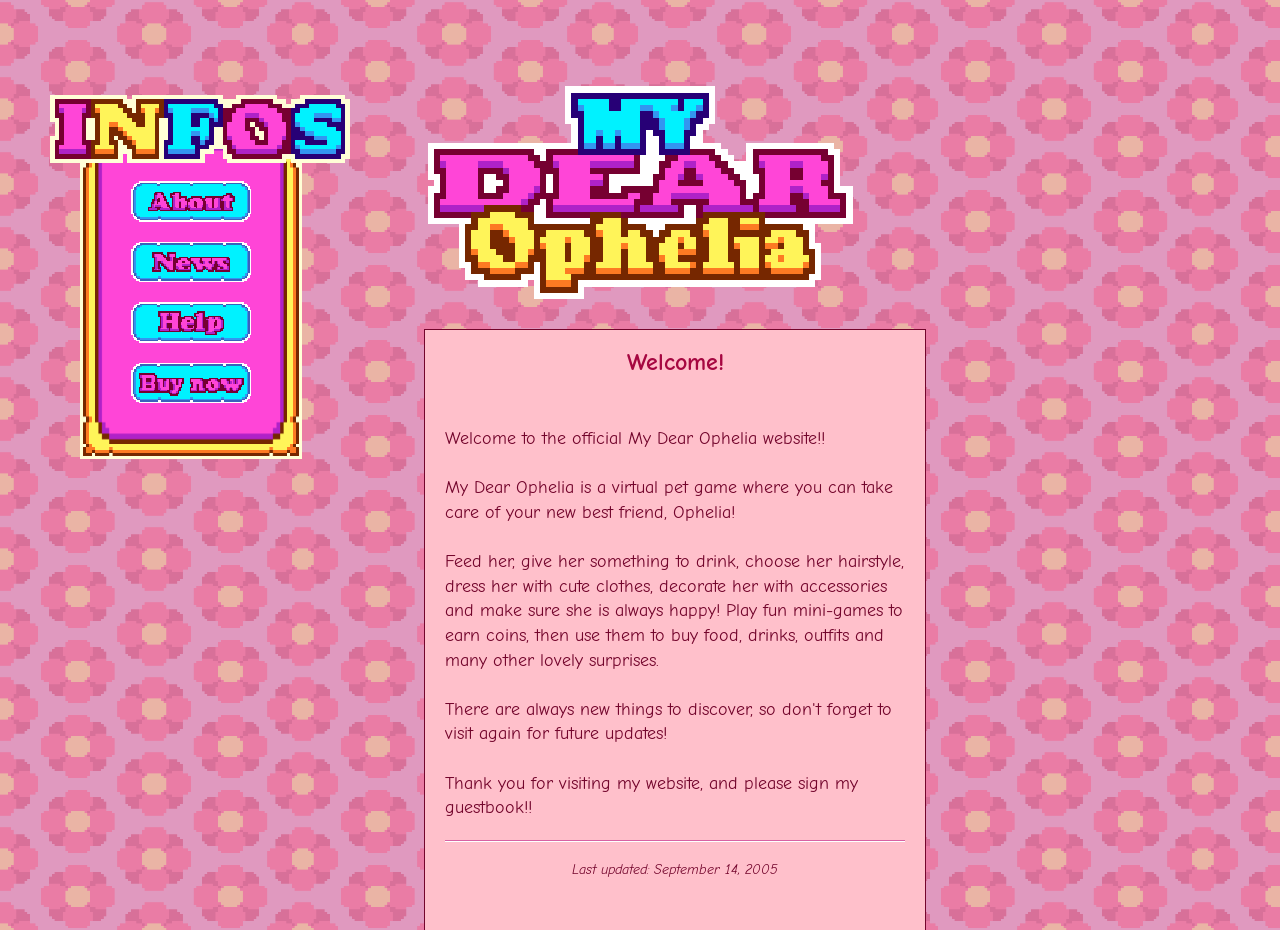
<file: index.html>
<!DOCTYPE html>
<html>
<head>
    <meta charset="UTF-8">
    <title>My Dear Ophelia</title>
    <meta name="viewport" content="width=device-width, initial-scale=1">
    <link href="jimmystyle.css" rel="stylesheet">
</head>

<body>

<img src="images/logo.png" class="logo">

<img src="images/ui/infos.gif" class="sidebar-header">

<div class="sidebar">
    <a href="mybeloved.html">
        <img src="images/ui/about.png">
    </a>

    <a href="news.html">
        <img src="images/ui/news.png">
    </a>

    <a href="Iwillhelpher.HTML">
        <img src="images/ui/help.png">
    </a>

    <a href="https://gamejolt.com/games/mydearophelia/1085453" target="_blank">
        <img src="images/ui/buynow.png" alt="Buy Now">
    </a>
</div>

<div class="content">

    <h2>Welcome!</h2>
    <br><br>

    <p>
        Welcome to the official My Dear Ophelia website!!<br><br>

        My Dear Ophelia is a virtual pet game where you can take care of your new best friend, Ophelia!<br><br>

        Feed her, give her something to drink, choose her hairstyle, dress her with cute clothes, decorate her with accessories and make sure she is always happy!
        Play fun mini-games to earn coins, then use them to buy food, drinks, outfits and many other lovely surprises.<br><br>

        There are always new things to discover, so don't forget to visit again for future updates!<br><br>

        Thank you for visiting my website, and please sign my guestbook!!
    </p>

    <hr>

    <p class="update">
        Last updated:
        September 14, 2005
    </p>

</div>

</body>

</html>
</file>
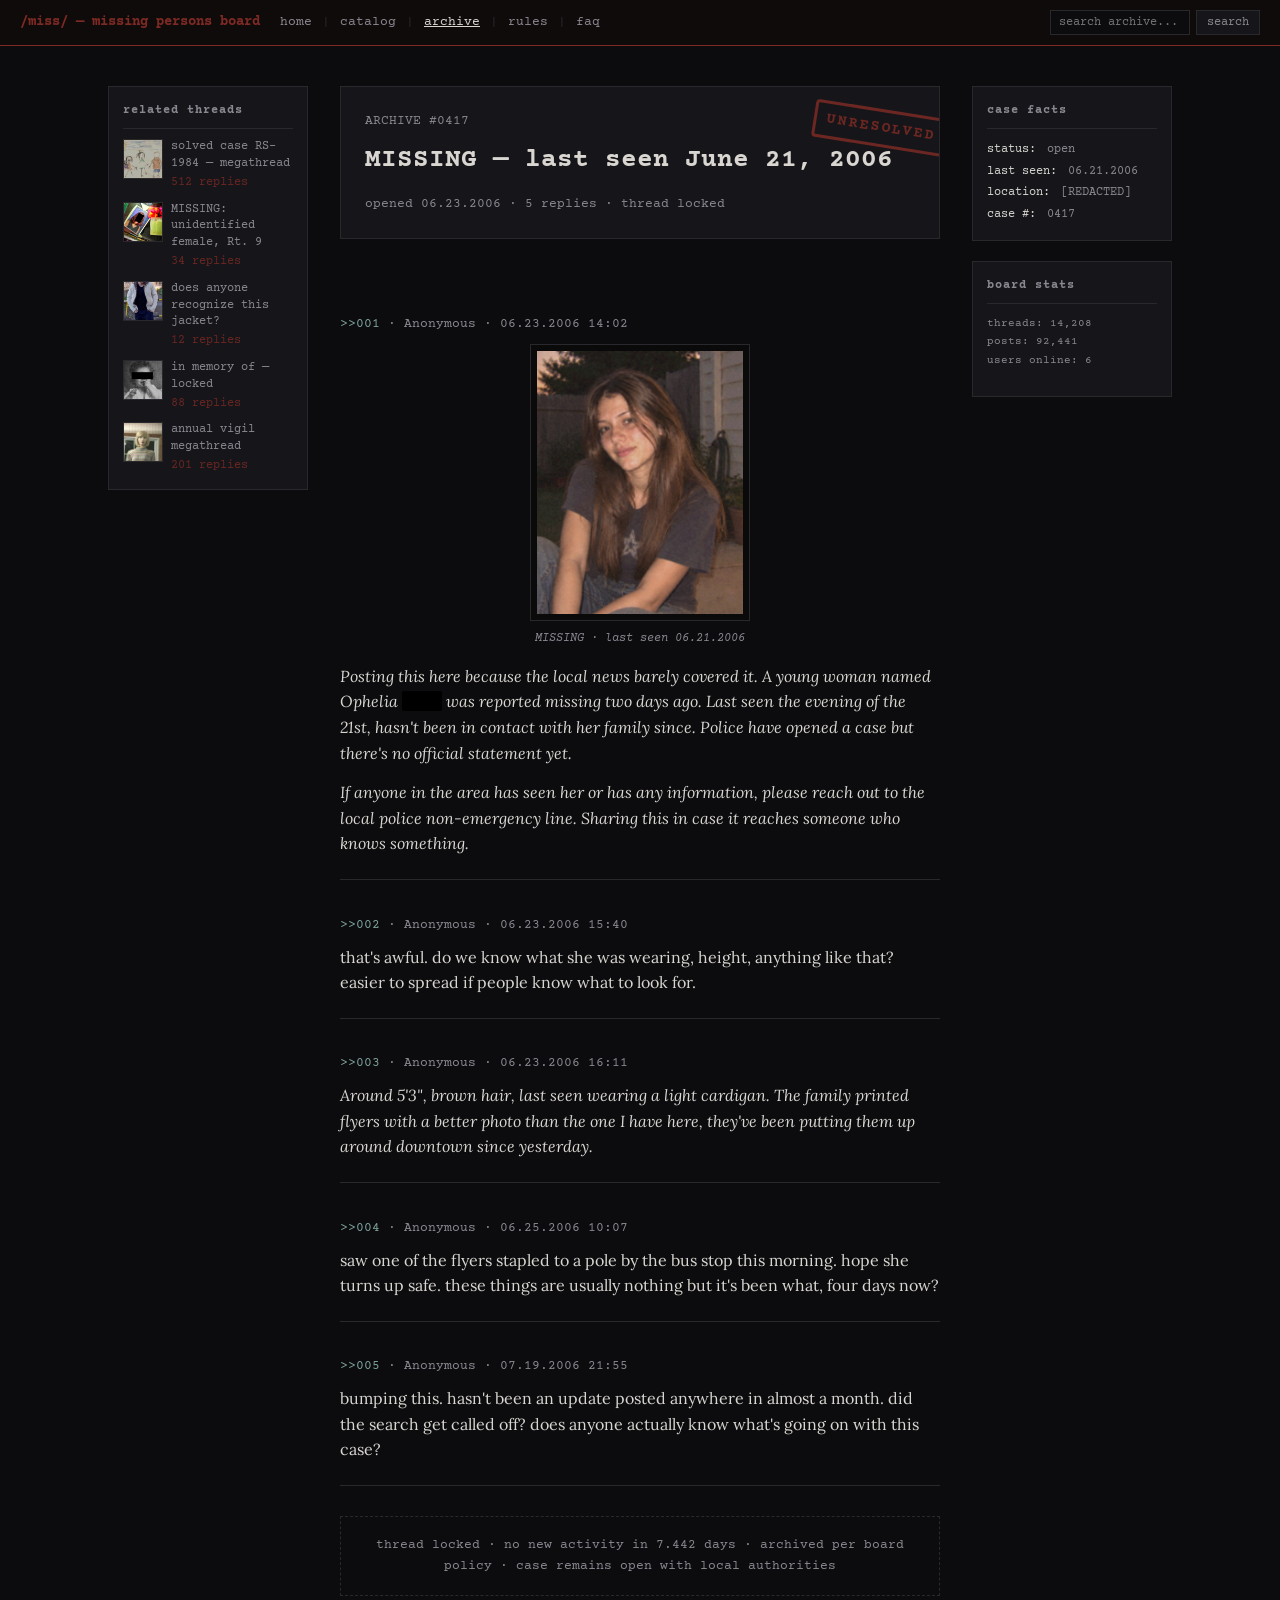
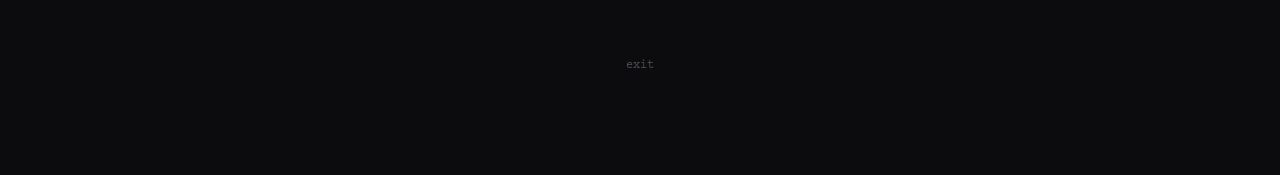
<file: Case file.HTML>
<!DOCTYPE html>
<html>
<head>
    <meta charset="UTF-8">
    <meta name="viewport" content="width=device-width, initial-scale=1">
    <title>Archive #0417</title>
    <link href="Casefile.CSS" rel="stylesheet">
</head>

<body>

<header class="board-bar">
    <span class="board-name">/miss/ &mdash; missing persons board</span>

    <nav class="board-links">
        <a href="#">home</a><span>|</span>
        <a href="#">catalog</a><span>|</span>
        <a href="#" class="active">archive</a><span>|</span>
        <a href="#">rules</a><span>|</span>
        <a href="#">faq</a>
    </nav>

    <form class="board-search" onsubmit="return false;">
        <input type="text" placeholder="search archive..." disabled>
        <button type="submit" disabled>search</button>
    </form>
</header>

<div class="page-layout">

    <aside class="sidebar-left">
        <div class="side-widget">
            <h2>related threads</h2>
            <ul class="thread-list">
                <li class="has-thumb">
                    <img src="images/case-file/Cf2.png" class="thread-thumb faded" alt="">
                    <div>
                        <a href="#">solved case RS-1984 &mdash; megathread</a>
                        <span class="replies">512 replies</span>
                    </div>
                </li>
                <li class="has-thumb">
                    <img src="images/case-file/Cf1.png" class="thread-thumb" alt="">
                    <div>
                        <a href="#">MISSING: unidentified female, Rt. 9</a>
                        <span class="replies">34 replies</span>
                    </div>
                </li>
                <li class="has-thumb">
                    <img src="images/case-file/Cf3.png" class="thread-thumb" alt="">
                    <div>
                        <a href="#">does anyone recognize this jacket?</a>
                        <span class="replies">12 replies</span>
                    </div>
                </li>
                <li class="has-thumb">
                    <img src="images/case-file/Cf4.png" class="thread-thumb" alt="">
                    <div>
                        <a href="#">in memory of &mdash; locked</a>
                        <span class="replies">88 replies</span>
                    </div>
                </li>
                <li class="has-thumb">
                    <img src="images/case-file/Cf5.png" class="thread-thumb" alt="">
                    <div>
                        <a href="#">annual vigil megathread</a>
                        <span class="replies">201 replies</span>
                    </div>
                </li>
            </ul>
        </div>
    </aside>

    <div class="archive">

        <div class="case-header">
        <span class="stamp">UNRESOLVED</span>

        <p class="case-number">ARCHIVE #0417</p>
        <h1 class="case-title">MISSING &mdash; last seen June 21, 2006</h1>
        <p class="case-meta">opened 06.23.2006 &middot; 5 replies &middot; thread locked</p>
    </div>

    <div class="post op">
        <p class="post-meta"><span class="post-id">&gt;&gt;001</span> &middot; Anonymous &middot; 06.23.2006 14:02</p>
        <div class="post-body">

            <div class="flyer">
                <img src="images/case-file/OpheliaImage.png" alt="Missing person photo">
                <p class="flyer-caption">MISSING &middot; last seen 06.21.2006</p>
            </div>

            <p>
                Posting this here because the local news barely covered it. A young
                woman named Ophelia <span class="redacted">Voss</span> was reported
                missing two days ago. Last seen the evening of the 21st, hasn't
                been in contact with her family since. Police have opened a case
                but there's no official statement yet.
            </p>
            <p>
                If anyone in the area has seen her or has any information, please
                reach out to the local police non-emergency line. Sharing this in
                case it reaches someone who knows something.
            </p>
        </div>
    </div>

    <div class="post">
        <p class="post-meta"><span class="post-id">&gt;&gt;002</span> &middot; Anonymous &middot; 06.23.2006 15:40</p>
        <div class="post-body">
            <p>
                that's awful. do we know what she was wearing, height, anything
                like that? easier to spread if people know what to look for.
            </p>
        </div>
    </div>

    <div class="post op">
        <p class="post-meta"><span class="post-id">&gt;&gt;003</span> &middot; Anonymous &middot; 06.23.2006 16:11</p>
        <div class="post-body">
            <p>
                Around 5'3", brown hair, last seen wearing a light cardigan. The
                family printed flyers with a better photo than the one I have here,
                they've been putting them up around downtown since yesterday.
            </p>
        </div>
    </div>

    <div class="post">
        <p class="post-meta"><span class="post-id">&gt;&gt;004</span> &middot; Anonymous &middot; 06.25.2006 10:07</p>
        <div class="post-body">
            <p>
                saw one of the flyers stapled to a pole by the bus stop this
                morning. hope she turns up safe. these things are usually nothing
                but it's been what, four days now?
            </p>
        </div>
    </div>

    <div class="post">
        <p class="post-meta"><span class="post-id">&gt;&gt;005</span> &middot; Anonymous &middot; 07.19.2006 21:55</p>
        <div class="post-body">
            <p>
                bumping this. hasn't been an update posted anywhere in almost a
                month. did the search get called off? does anyone actually know
                what's going on with this case?
            </p>
        </div>
    </div>

    <div class="locked-notice">
        thread locked &middot; no new activity in <span id="days-count">&mdash;</span> days
        &middot; archived per board policy &middot; case remains open with local
        authorities
    </div>

    <a href="index.html" class="exit">exit</a>

    </div>

    <aside class="sidebar-right">
        <div class="side-widget">
            <h2>case facts</h2>
            <dl class="fact-list">
                <dt>status:</dt> <dd>open</dd>
                <dt>last seen:</dt> <dd>06.21.2006</dd>
                <dt>location:</dt> <dd>[REDACTED]</dd>
                <dt>case #:</dt> <dd>0417</dd>
            </dl>
        </div>

        <div class="side-widget">
            <h2>board stats</h2>
            <p class="board-stats">
                threads: 14,208<br>
                posts: 92,441<br>
                users online: 6
            </p>
        </div>
    </aside>

</div>

<script>
(function () {

    // Data do último post da thread: 07.19.2006 21:55
    const lastPostDate = new Date(2006, 6, 19, 21, 55);
    const now = new Date();

    const msPerDay = 1000 * 60 * 60 * 24;
    const daysSinceLastPost = Math.floor((now - lastPostDate) / msPerDay);

    const daysCountEl = document.getElementById("days-count");
    if (daysCountEl) {
        daysCountEl.textContent = daysSinceLastPost.toLocaleString("pt-BR");
    }

})();
</script>

</body>

</html>
</file>
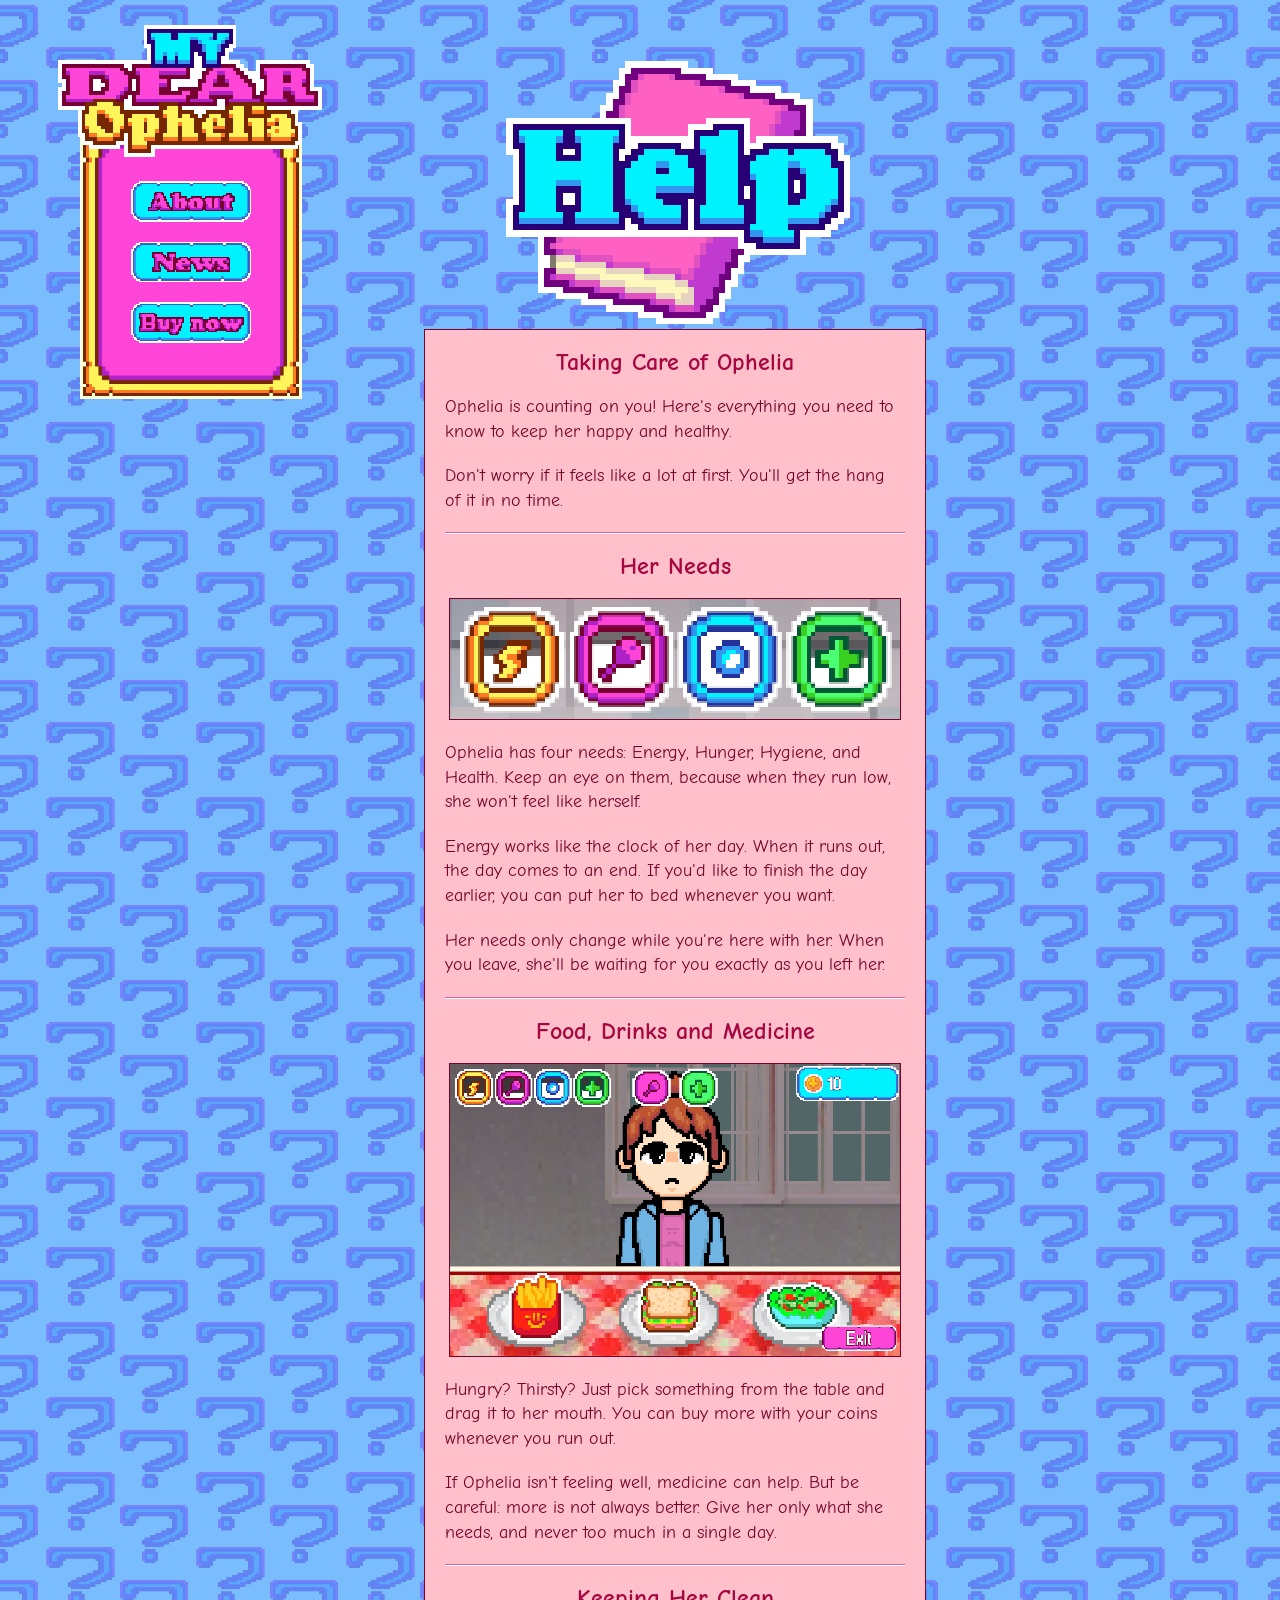
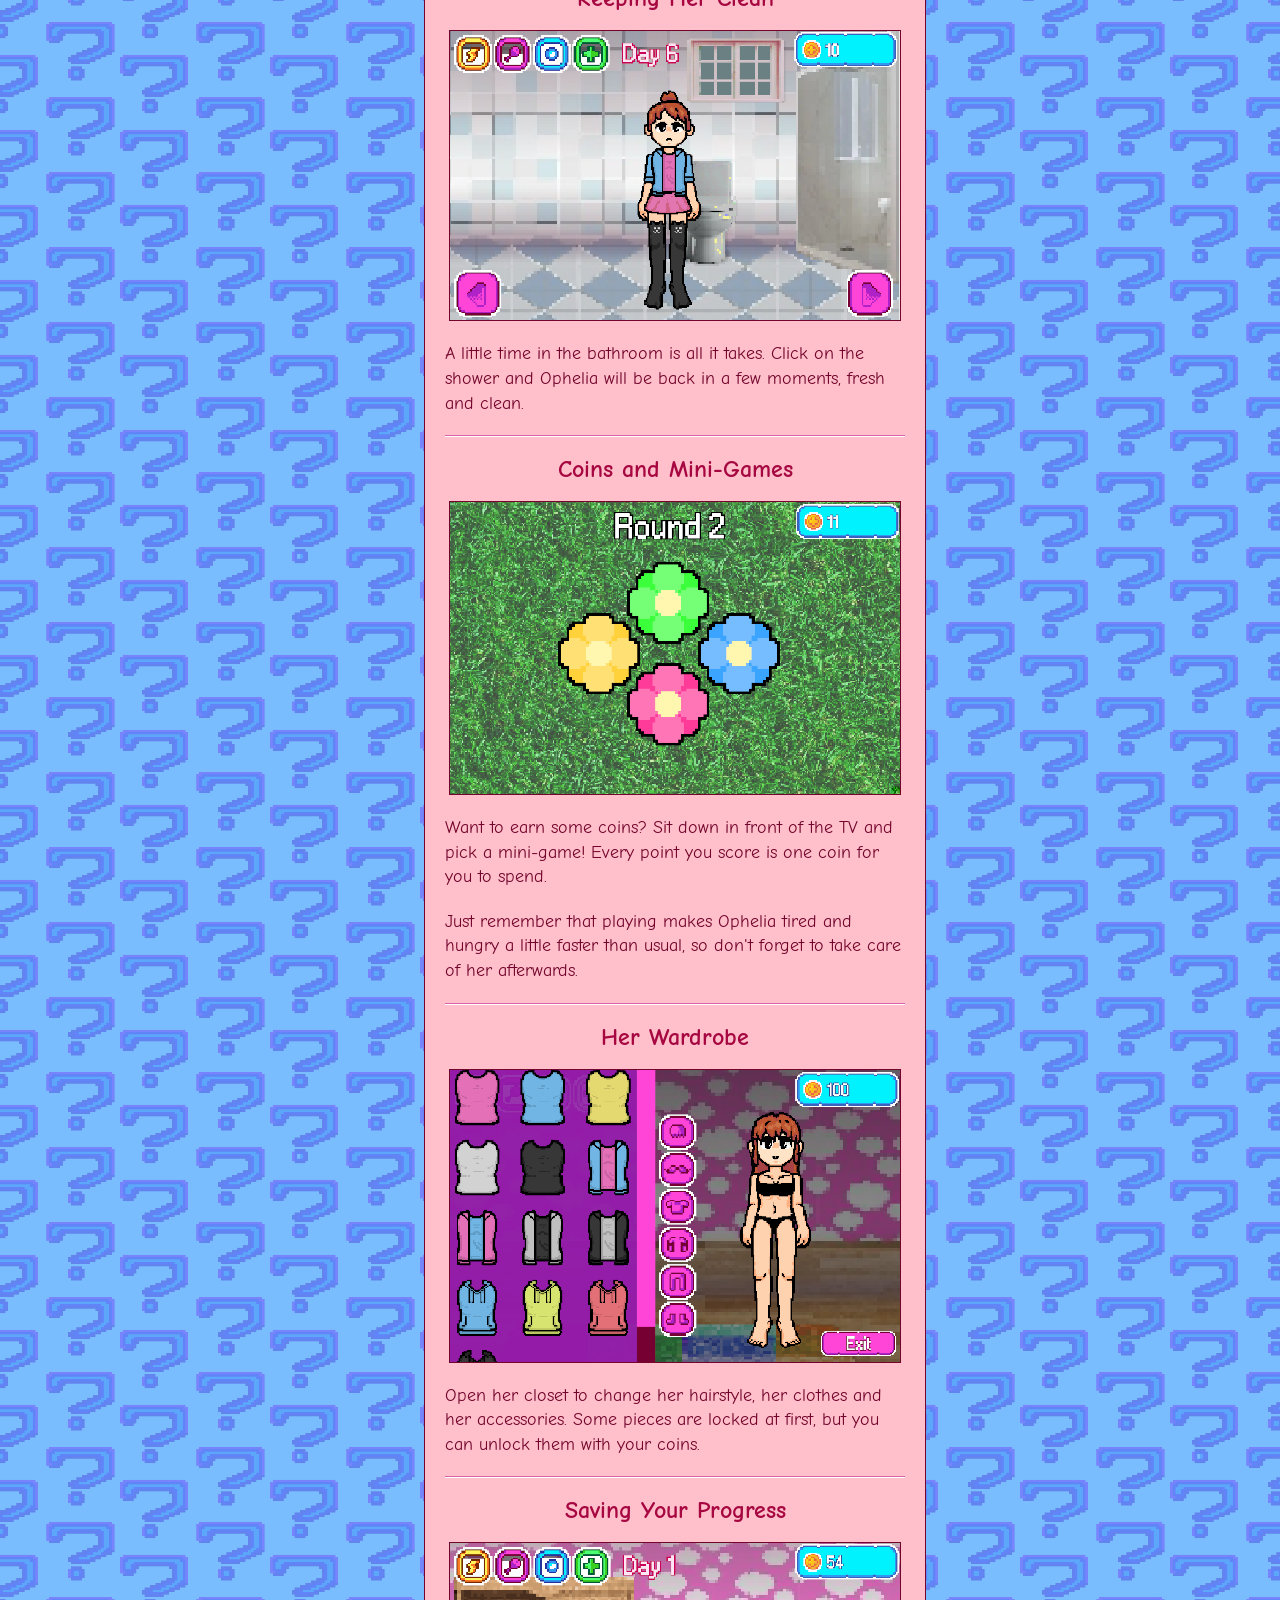
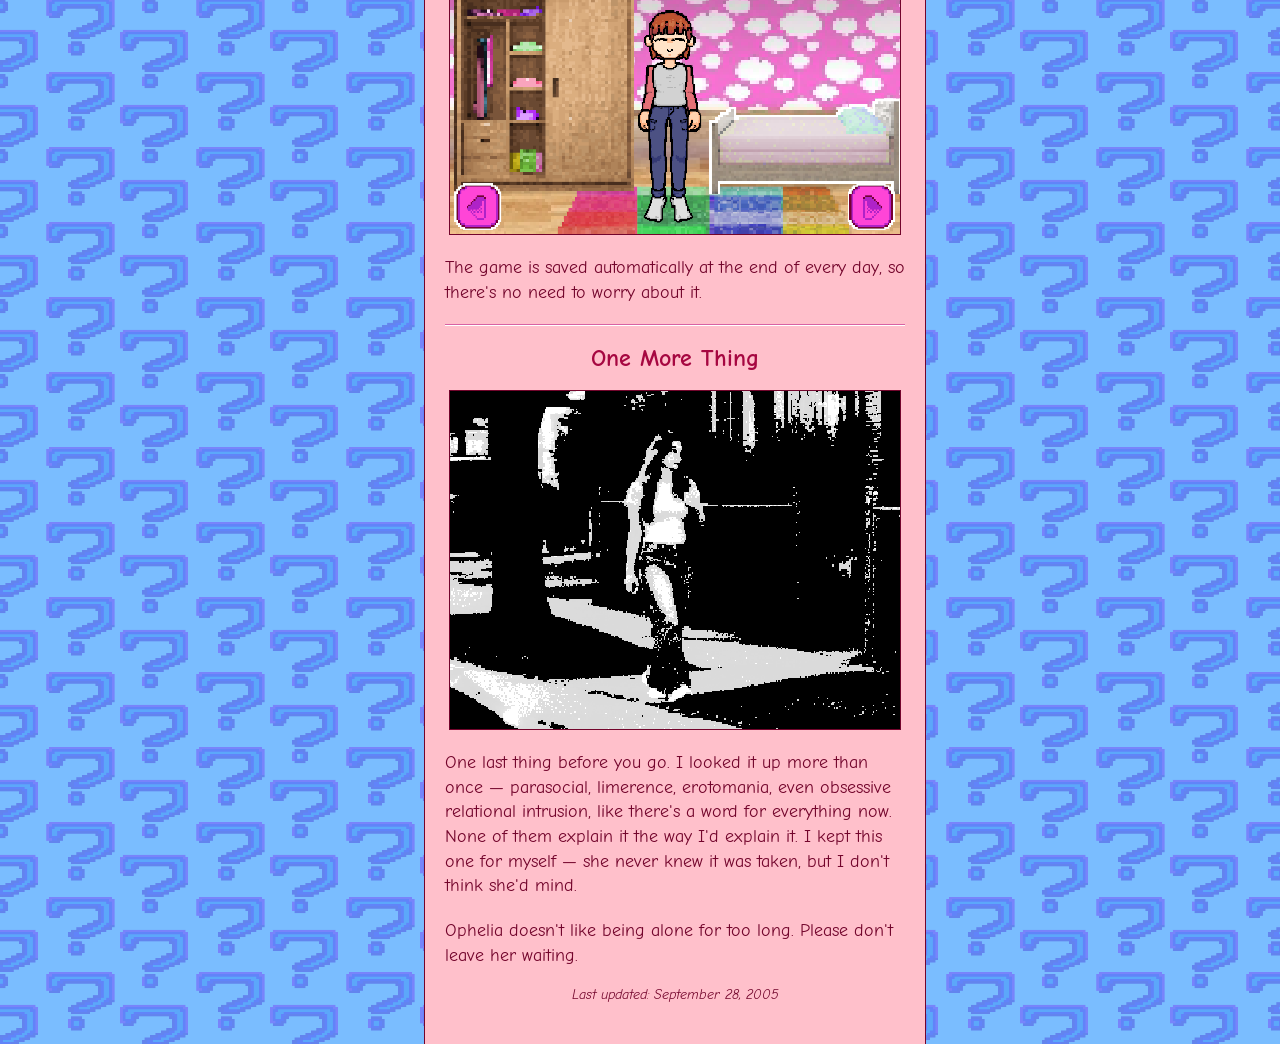
<file: Iwillhelpher.HTML>
<!DOCTYPE html>
<html>
<head>
    <meta charset="UTF-8">
    <title>Help - My Dear Ophelia</title>
    <meta name="viewport" content="width=device-width, initial-scale=1">
    <link href="jimmystyle.css" rel="stylesheet">
</head>

<body class="about-page">

<a href="index.html">
    <img src="images/logo.png" class="page-logo">
</a>

<div class="sidebar">
    <a href="mybeloved.html">
        <img src="images/ui/about.png">
    </a>

    <a href="news.html">
        <img src="images/ui/news.png">
    </a>

    <a href="https://gamejolt.com/games/mydearophelia/1085453">
        <img src="images/ui/buynow.png">
    </a>
</div>

<img src="images/help.gif" class="about-title">

<div class="content">

    <h2>Taking Care of Ophelia</h2>

    <p>
        Ophelia is counting on you! Here's everything you need to know to keep her happy and healthy.
    </p>

    <p>
        Don't worry if it feels like a lot at first. You'll get the hang of it in no time.
    </p>

    <hr>

    <h2>Her Needs</h2>

    <img src="images/Help/Help1.png" class="news-image">

    <p>
        Ophelia has four needs: Energy, Hunger, Hygiene, and Health. Keep an eye on them, because when they run low, she won't feel like herself.
    </p>

    <p>
        Energy works like the clock of her day. When it runs out, the day comes to an end. If you'd like to finish the day earlier, you can put her to bed whenever you want.
    </p>

    <p>
        Her needs only change while you're here with her. When you leave, she'll be waiting for you exactly as you left her.
    </p>

    <hr>

    <h2>Food, Drinks and Medicine</h2>

    <img src="images/Help/Help2.png" class="news-image">

    <p>
        Hungry? Thirsty? Just pick something from the table and drag it to her mouth. You can buy more with your coins whenever you run out.
    </p>

    <p>
        If Ophelia isn't feeling well, medicine can help. But be careful: more is not always better. Give her only what she needs, and never too much in a single day.
    </p>

    <hr>

    <h2>Keeping Her Clean</h2>

    <img src="images/Help/Help3.png" class="news-image">

    <p>
        A little time in the bathroom is all it takes. Click on the shower and Ophelia will be back in a few moments, fresh and clean.
    </p>

    <hr>

    <h2>Coins and Mini-Games</h2>

    <img src="images/Help/Help4.png" class="news-image">

    <p>
        Want to earn some coins? Sit down in front of the TV and pick a mini-game! Every point you score is one coin for you to spend.
    </p>

    <p>
        Just remember that playing makes Ophelia tired and hungry a little faster than usual, so don't forget to take care of her afterwards.
    </p>

    <hr>

    <h2>Her Wardrobe</h2>

    <img src="images/Help/Help5.png" class="news-image">

    <p>
        Open her closet to change her hairstyle, her clothes and her accessories. Some pieces are locked at first, but you can unlock them with your coins.
    </p>

    <hr>

    <h2>Saving Your Progress</h2>

    <img src="images/Help/Help6.png" class="news-image">

    <p>
        The game is saved automatically at the end of every day, so there's no need to worry about it.
    </p>

    <hr>

    <h2>One More Thing</h2>

    <img src="images/Help/Help7.png" class="news-image">

    <p>
        One last thing before you go. I looked it up more than once &mdash; parasocial, limerence, erotomania, even obsessive relational intrusion, like there's a word for everything now. None of them explain it the way I'd explain it. I kept this one for myself &mdash; she never knew it was taken, but I don't think she'd mind.
    </p>

    <p>
        Ophelia doesn't like being alone for too long. Please don't leave her waiting.
    </p>

    <p class="update">
        Last updated:
        September 28, 2005
    </p>

</div>

</body>

</html>
</file>
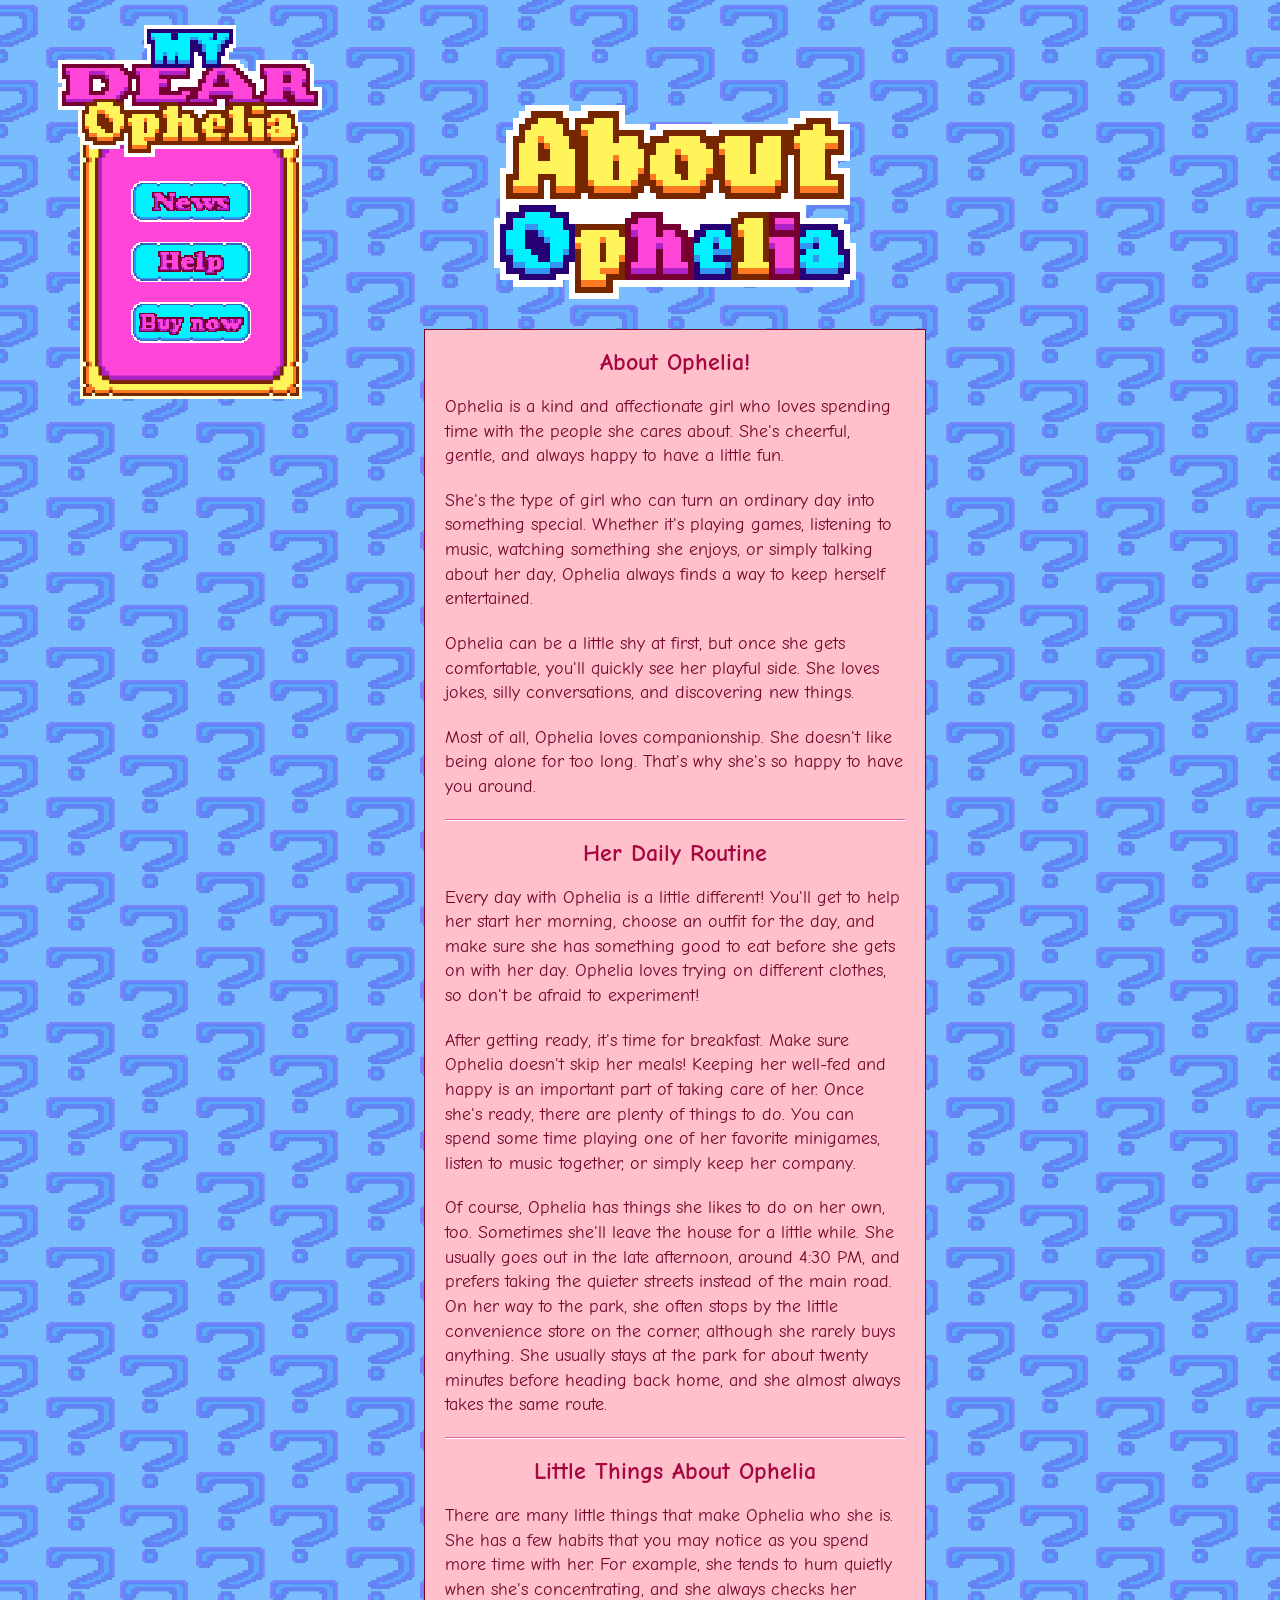
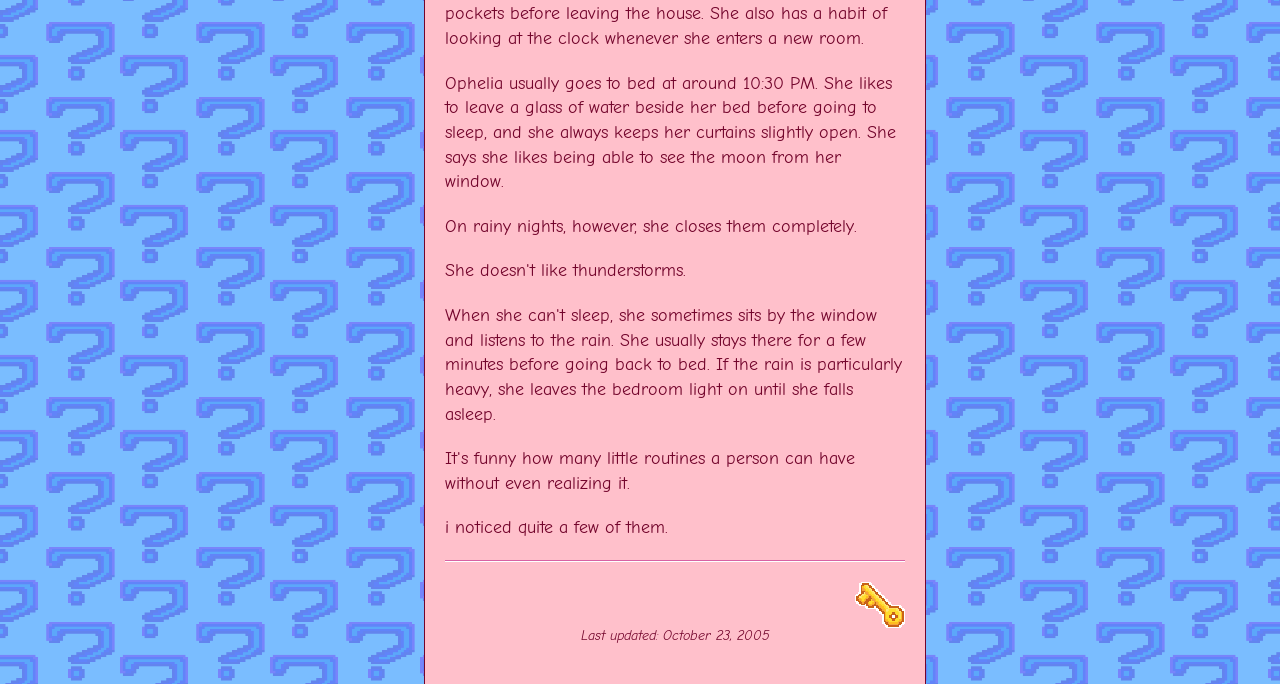
<file: mybeloved.html>
<!DOCTYPE html>
<html>
<head>
    <meta charset="UTF-8">
    <title>About - My Dear Ophelia</title>
    <meta name="viewport" content="width=device-width, initial-scale=1">
    <link href="jimmystyle.css" rel="stylesheet">
</head>

<body class="about-page">

<a href="index.html">
    <img src="images/logo.png" class="page-logo">
</a>

<div class="sidebar">
    <a href="news.html">
        <img src="images/ui/news.png">
    </a>

    <a href="Iwillhelpher.HTML">
        <img src="images/ui/help.png">
    </a>

    <a href="https://gamejolt.com/games/mydearophelia/1085453">
        <img src="images/ui/buynow.png">
    </a>
</div>

<img src="images/about.gif" class="about-title">

<div class="content">

    <h2>About Ophelia!</h2>

    <p>
        Ophelia is a kind and affectionate girl who loves spending time with the people she cares about. She's cheerful, gentle, and always happy to have a little fun.
    </p>

    <p>
        She's the type of girl who can turn an ordinary day into something special. Whether it's playing games, listening to music, watching something she enjoys, or simply talking about her day, Ophelia always finds a way to keep herself entertained.
    </p>

    <p>
        Ophelia can be a little shy at first, but once she gets comfortable, you'll quickly see her playful side. She loves jokes, silly conversations, and discovering new things.
    </p>

    <p>
        Most of all, Ophelia loves companionship. She doesn't like being alone for too long. That's why she's so happy to have you around.
    </p>

    <hr>

    <h2>Her Daily Routine</h2>

    <p>
        Every day with Ophelia is a little different! You'll get to help her start her morning, choose an outfit for the day, and make sure she has something good to eat before she gets on with her day. Ophelia loves trying on different clothes, so don't be afraid to experiment!
    </p>

    <p>
        After getting ready, it's time for breakfast. Make sure Ophelia doesn't skip her meals! Keeping her well-fed and happy is an important part of taking care of her. Once she's ready, there are plenty of things to do. You can spend some time playing one of her favorite minigames, listen to music together, or simply keep her company.
    </p>

    <p>
        Of course, Ophelia has things she likes to do on her own, too. Sometimes she'll leave the house for a little while. She usually goes out in the late afternoon, around 4:30 PM, and prefers taking the quieter streets instead of the main road. On her way to the park, she often stops by the little convenience store on the corner, although she rarely buys anything. She usually stays at the park for about twenty minutes before heading back home, and she almost always takes the same route.
    </p>

    <hr>

    <h2>Little Things About Ophelia</h2>

    <p>
        There are many little things that make Ophelia who she is. She has a few habits that you may notice as you spend more time with her. For example, she tends to hum quietly when she's concentrating, and she always checks her pockets before leaving the house. She also has a habit of looking at the clock whenever she enters a new room.
    </p>

    <p>
        Ophelia usually goes to bed at around 10:30 PM. She likes to leave a glass of water beside her bed before going to sleep, and she always keeps her curtains slightly open. She says she likes being able to see the moon from her window.
    </p>

    <p>
        On rainy nights, however, she closes them completely.
    </p>

    <p>
        She doesn't like thunderstorms.
    </p>

    <p>
        When she can't sleep, she sometimes sits by the window and listens to the rain. She usually stays there for a few minutes before going back to bed. If the rain is particularly heavy, she leaves the bedroom light on until she falls asleep.
    </p>

    <p>
        It's funny how many little routines a person can have without even realizing it.
    </p>

    <p>
        i noticed quite a few of them.
    </p>

    <hr>

    <img src="images/Key.png" id="key" class="key">

    <p class="update">
        Last updated:
        October 23, 2005
    </p>

</div>

<script>
(function () {

    // ---------- Elements ----------
    const key = document.getElementById("key");

    // ---------- State helpers ----------

    function keyAlreadyFound() {
        return localStorage.getItem("keyFound") === "true";
    }

    function markKeyAsFound() {
        localStorage.setItem("keyFound", "true");
    }

    function hideKey() {
        key.style.display = "none";
    }

    // ---------- Event handlers ----------

    function onKeyClick() {
        markKeyAsFound();
        hideKey();
    }

    // ---------- Init ----------

    if (keyAlreadyFound()) {
        hideKey();
    }

    key.addEventListener("click", onKeyClick);

})();
</script>

</body>

</html>
</file>
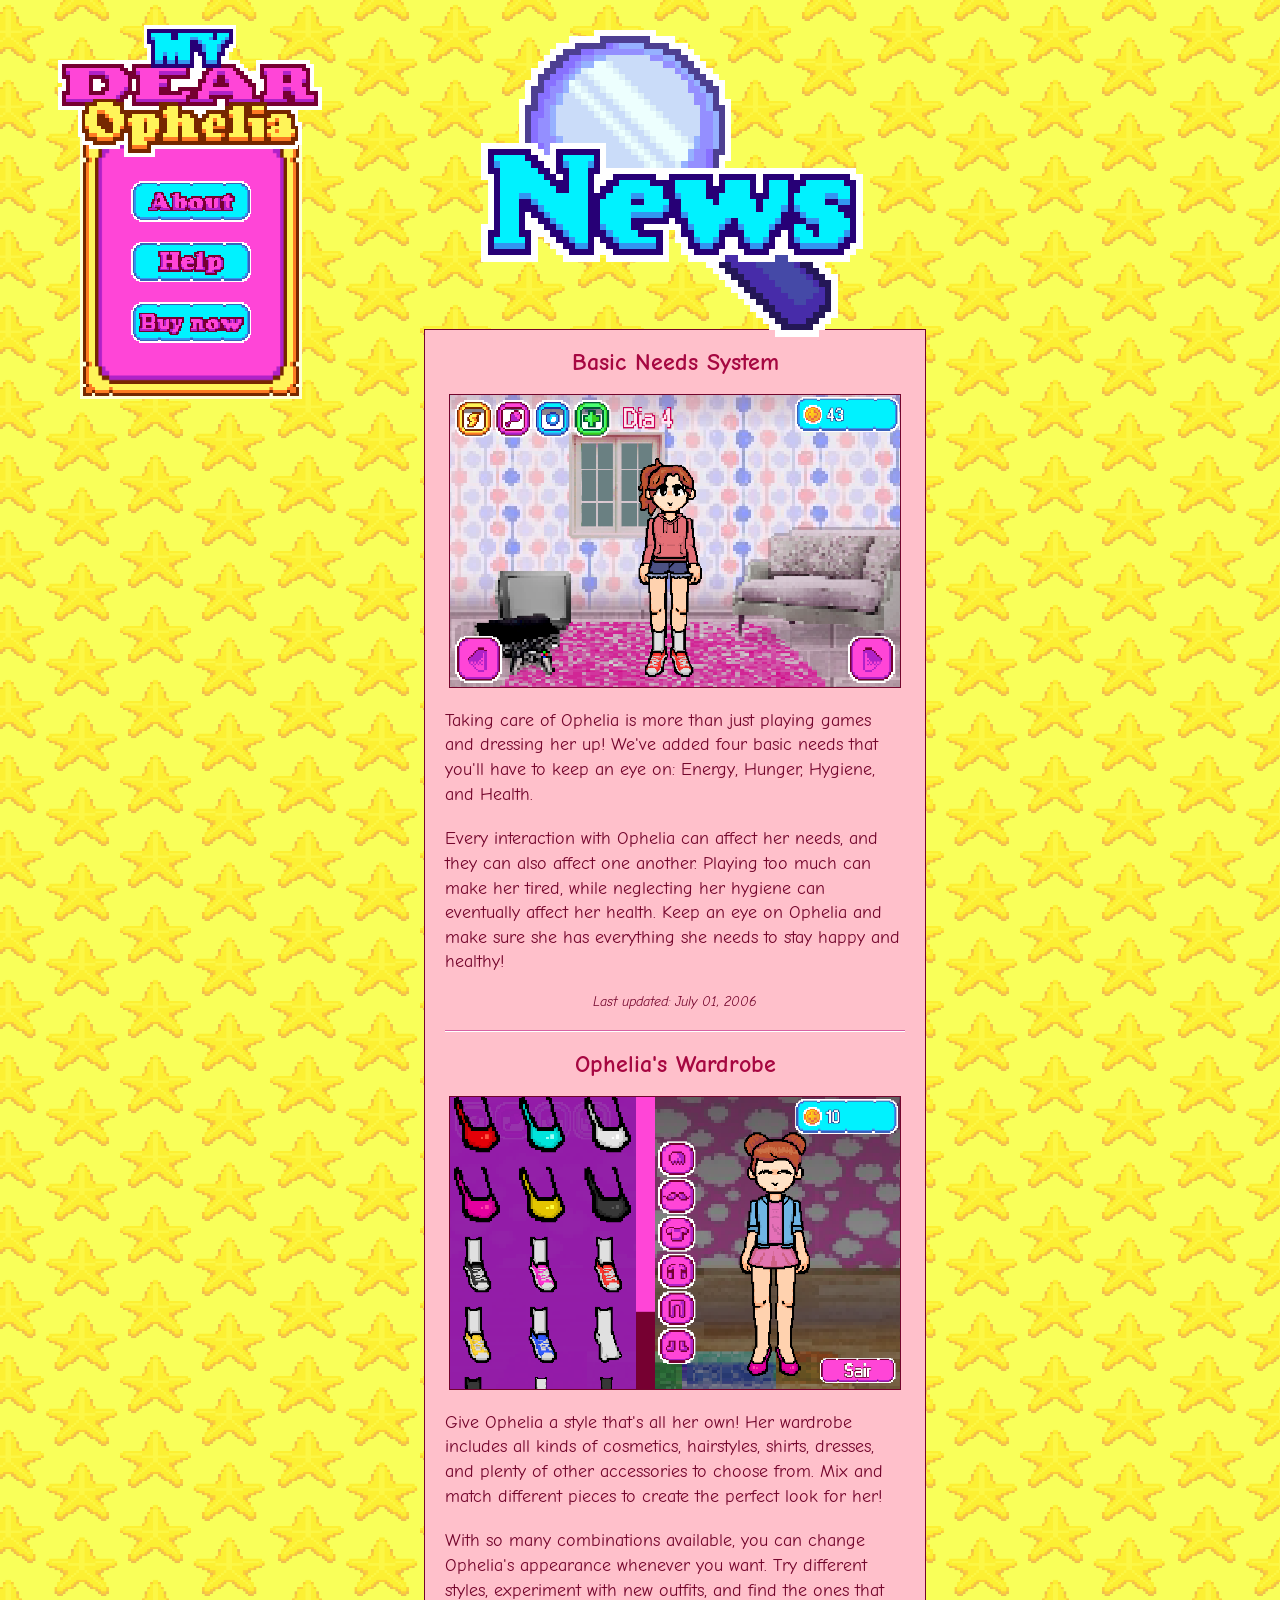
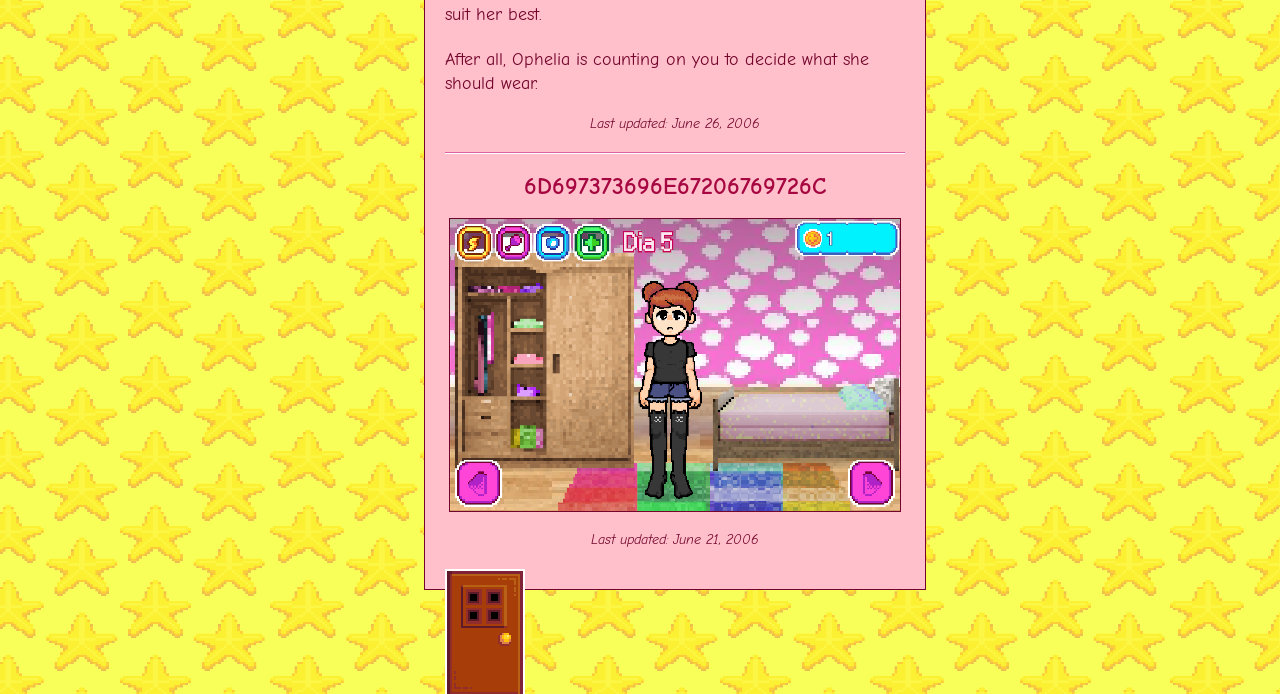
<file: news.html>
<!DOCTYPE html>
<html>
<head>
    <meta charset="UTF-8">
    <title>News - My Dear Ophelia</title>
    <meta name="viewport" content="width=device-width, initial-scale=1">
    <link href="jimmystyle.css" rel="stylesheet">
</head>

<body class="news-page">

<a href="index.html">
    <img src="images/logo.png" class="page-logo">
</a>

<div class="sidebar">
    <a href="mybeloved.html">
        <img src="images/ui/about.png">
    </a>

    <a href="Iwillhelpher.HTML">
        <img src="images/ui/help.png">
    </a>

    <a href="https://gamejolt.com/games/mydearophelia/1085453">
        <img src="images/ui/buynow.png">
    </a>
</div>

<img src="images/news.gif" class="about-title">

<div class="content">

    <h2>Basic Needs System</h2>

    <img src="images/news/noticia1.png" class="news-image">

    <p>
        Taking care of Ophelia is more than just playing games and dressing her up! We've added four basic needs that you'll have to keep an eye on: Energy, Hunger, Hygiene, and Health.
    </p>

    <p>
        Every interaction with Ophelia can affect her needs, and they can also affect one another. Playing too much can make her tired, while neglecting her hygiene can eventually affect her health. Keep an eye on Ophelia and make sure she has everything she needs to stay happy and healthy!
    </p>

    <p class="update">
        Last updated:
        July 01, 2006
    </p>

    <hr>

    <h2>Ophelia's Wardrobe</h2>

    <img src="images/news/noticia2.png" class="news-image">

    <p>
        Give Ophelia a style that's all her own! Her wardrobe includes all kinds of cosmetics, hairstyles, shirts, dresses, and plenty of other accessories to choose from. Mix and match different pieces to create the perfect look for her!
    </p>

    <p>
        With so many combinations available, you can change Ophelia's appearance whenever you want. Try different styles, experiment with new outfits, and find the ones that suit her best.
    </p>

    <p>
        After all, Ophelia is counting on you to decide what she should wear.
    </p>

    <p class="update">
        Last updated:
        June 26, 2006
    </p>

    <hr>

    <h2>6D697373696E67206769726C</h2>

    <img src="images/news/noticia3.png" class="news-image" id="news-glitch">

    <p class="update">
        Last updated:
        June 21, 2006
    </p>

    <img src="images/Door.png" id="door" class="door">

</div>

<script>
(function () {

    // ---------- Config ----------
    const GLITCH_MIN_DURATION_MS = 20;
    const GLITCH_MAX_DURATION_MS = 100;
    const GLITCH_MIN_INTERVAL_MS = 20;
    const GLITCH_MAX_INTERVAL_MS = 45;
    const BLACK_IMAGE_SRC = "images/news/BlackImage.png";
    const SECRET_PAGE_URL = "Case file.HTML";

    // ---------- Elements ----------
    const glitchImage = document.getElementById("news-glitch");
    const door = document.getElementById("door");

    // ---------- State ----------
    let blackImage = null;
    let glitchActive = false;

    // ---------- Setup ----------

    function preloadBlackImage() {
        const img = new Image();
        img.src = BLACK_IMAGE_SRC;
        img.onload = function () {
            img.style.position = "absolute";
            img.style.display = "none";
            img.style.pointerEvents = "none";
            img.style.zIndex = "9999";
            document.body.appendChild(img);
            blackImage = img;
        };
    }

    function positionBlackImageOverGlitchTarget() {
        const rect = glitchImage.getBoundingClientRect();
        blackImage.style.left = (rect.left + window.scrollX) + "px";
        blackImage.style.top = (rect.top + window.scrollY) + "px";
        blackImage.style.width = rect.width + "px";
        blackImage.style.height = rect.height + "px";
    }

    // ---------- Glitch loop ----------

    function randomBetween(min, max) {
        return Math.floor(Math.random() * (max - min)) + min;
    }

    function runGlitchCycle() {
        blackImage.style.display = "block";

        setTimeout(function () {
            blackImage.style.display = "none";
        }, randomBetween(GLITCH_MIN_DURATION_MS, GLITCH_MAX_DURATION_MS));

        setTimeout(
            runGlitchCycle,
            randomBetween(GLITCH_MIN_INTERVAL_MS, GLITCH_MAX_INTERVAL_MS)
        );
    }

    // ---------- Secret page unlock ----------

    function goToSecretPage() {
        window.location.href = SECRET_PAGE_URL;
    }

    function unlockGlitchImageLink() {
        glitchImage.style.cursor = "pointer";
        glitchImage.addEventListener("click", goToSecretPage);
    }

    function startGlitchEffect() {
        if (glitchActive || !blackImage) return;

        glitchActive = true;
        positionBlackImageOverGlitchTarget();
        runGlitchCycle();
        unlockGlitchImageLink();
    }

    // ---------- Event handlers ----------

    function onDoorClick() {
        if (localStorage.getItem("keyFound") !== "true") return;

        door.style.display = "none";
        startGlitchEffect();
    }

    // ---------- Init ----------

    preloadBlackImage();
    door.addEventListener("click", onDoorClick);

})();
</script>

</body>

</html>
</file>
<file: jimmystyle.css>
@import url('https://fonts.googleapis.com/css2?family=Comic+Neue:wght@400;700&display=swap');


/* =========================
   FUNDO DO SITE
========================= */

body {

    line-height: 1;

    background-image: url("backgrounds/Background.png");
    background-repeat: repeat;
    background-size: 300px 300px;

    margin: 0;
    padding: 30px;

}

body.about-page {

    background-image: url("backgrounds/Background2.png");

}

body.news-page {

    background-image: url("backgrounds/Background3.png");

}


/* =========================
   LOGO
========================= */

.logo {

    position: relative;

    width: 500px;
    height: auto;

    display: block;
    margin: 0 auto;

    image-rendering: pixelated;

    z-index: 999;

}

.page-logo {

    position: fixed;

    left: 35px;
    top: -10px;

    width: 310px;
    height: auto;

    image-rendering: pixelated;

    z-index: 998;

}


/* =========================
   SIDEBAR
========================= */

.sidebar-header {

    position: fixed;

    left: 50px;
    top: 40px;

    width: 300px;

    image-rendering: pixelated;

    z-index: 998;

}

.sidebar-title {

    position: fixed;

    left: 50px;
    top: 150px;

    width: 300px;

    text-align: center;

    font-family: "Comic Sans MS", "Comic Neue", cursive;

    font-size: 24px;
    font-weight: bold;

    color: #000000;

    z-index: 998;

}

.sidebar {

    position: fixed;

    left: 80px;
    top: 125px;

    width: 150px;

    border-image: url("images/ui/sidebar.png") 16 fill;
    border-width: 16px;
    border-style: solid;

    padding: 20px;

    z-index: 1;

}

.sidebar img {

    width: 120px;
    height: auto;

    display: block;

    margin: 20px auto;

    image-rendering: pixelated;

}

.sidebar a:hover {

    opacity: 0.8;

}


/* =========================
   PAINEL PRINCIPAL
========================= */

.content {

    position: absolute;

    left: 425px;
    top: 330px;

    width: 500px;

    min-height: 600px;

    background-color: pink;

    outline: 1px solid lch(23.8% 46.16 13.28);

    padding: 20px;

    box-sizing: border-box;

}

.about-title {

    position: absolute;

    left: 425px;
    top: 30px;

    width: 500px;
    height: auto;

    image-rendering: pixelated;

    z-index: 998;

}


/* =========================
   TIPOGRAFIA
========================= */

.content h2 {

    font-family: "Comic Sans MS", "Comic Neue", cursive;
    color: lch(35.9% 60.94 14.05);

    text-align: center;

    margin-top: 0;

}

p {

    font-size: 110%;
    font-family: Verdana, Geneva, sans-serif;
    color: lch(23.8% 46.16 13.28);

    line-height: 140%;

    margin: 0 0 20px 0;

    padding: 0;

}

.content p {

    font-family: "Comic Sans MS", "Comic Neue", cursive;

}

ul {

    font-size: 110%;
    font-family: Verdana, Geneva, sans-serif;

    line-height: 125%;

    padding-left: 25px;

}

p a {

    color: blue;
    text-decoration: none;

}

p a:hover {

    color: purple;
    text-decoration: underline;

}


/* =========================
   UPDATE
========================= */

.update {

    text-align: center;

    font-size: 85%;

    color: lch(23.8% 46.16 13.28);
    font-style: italic;

    line-height: 120%;

}


/* =========================
   DIVISOR
========================= */

hr {

    border: 0;

    border-top: 1px solid #d862a3;

    border-bottom: 1px solid white;

    margin: 20px 0;

}


/* =========================
   IMAGENS DAS NOTÍCIAS
========================= */

.news-image {

    width: 450px;
    height: auto;

    display: block;
    margin: 10px auto 20px auto;

    border: 1px solid lch(23.8% 46.16 13.28);

    image-rendering: pixelated;

}


/* =========================
   ELEMENTOS INTERATIVOS
========================= */

.key {

    position: relative;

    width: 50px;
    height: auto;

    display: block;

    margin-left: auto;

    image-rendering: pixelated;

    cursor: pointer;

}

.door {

    position: absolute;

    width: 80px;
    height: auto;

    image-rendering: pixelated;

    cursor: pointer;

}


/* =========================
   CLASSES EXTRAS
========================= */

.myClass {

    text-align: left;

    outline: 2px purple dashed;

}


/* =========================
   RESPONSIVO (MOBILE)
========================= */

@media (max-width: 820px) {

    body {

        padding: 16px;

    }

    .logo,
    .page-logo {

        position: static;

        display: block;

        width: 220px;

        margin: 0 auto 16px auto;

    }

    .sidebar-header {

        position: static;

        display: block;

        width: 200px;

        margin: 0 auto 10px auto;

    }

    .sidebar-title {

        position: static;

        margin: 0 auto 16px auto;

    }

    .sidebar {

        position: static;

        width: auto;
        max-width: 320px;

        margin: 0 auto 20px auto;

        display: flex;

        flex-wrap: wrap;
        justify-content: center;

        gap: 10px;

    }

    .sidebar img {

        width: 70px;

        margin: 0;

    }

    .content {

        position: relative;

        left: auto;
        top: auto;

        width: 100%;
        max-width: 500px;

        min-height: 0;

        margin: 0 auto;

    }

    .about-title {

        position: static;

        display: block;

        width: 80%;
        max-width: 320px;

        margin: 0 auto 16px auto;

    }

    .news-image {

        width: 100%;
        max-width: 450px;

    }

}
</file>
<file: Casefile.CSS>
@import url('https://fonts.googleapis.com/css2?family=Courier+Prime:wght@400;700&family=Lora:ital,wght@0,400;0,600;1,400&display=swap');

:root {

    --bg: #0c0c0e;
    --panel: #16161a;
    --border: #29282d;
    --text: #d9d6d1;
    --text-muted: #8b8790;
    --accent-red: #7d2a24;
    --accent-teal: #7fa39c;

}

* {

    box-sizing: border-box;

}

body {

    margin: 0;
    padding: 0 0 100px 0;

    background-color: var(--bg);
    color: var(--text);

    font-family: 'Lora', serif;
    font-size: 16px;
    line-height: 1.6;

}

.page-layout {

    display: grid;
    grid-template-columns: 200px minmax(0, 640px) 200px;

    gap: 32px;

    max-width: 1104px;
    margin: 0 auto;

    padding: 40px 20px 0 20px;

    align-items: start;
    justify-content: center;

}

.archive {

    min-width: 0;

}


/* =========================
   WIDGETS DE LATERAL
========================= */

.side-widget {

    border: 1px solid var(--border);
    background-color: var(--panel);

    padding: 14px;

    position: sticky;
    top: 60px;

}

.side-widget + .side-widget {

    margin-top: 20px;

}

.side-widget h2 {

    font-family: 'Courier Prime', monospace;
    font-size: 12px;
    letter-spacing: 1px;

    color: var(--text-muted);

    margin: 0 0 10px 0;
    padding-bottom: 8px;

    border-bottom: 1px solid var(--border);

}

.thread-list {

    list-style: none;

    margin: 0;
    padding: 0;

}

.thread-list li {

    margin-bottom: 10px;

    font-family: 'Courier Prime', monospace;
    font-size: 12px;
    line-height: 1.4;

}

.thread-list li.has-thumb {

    display: flex;
    align-items: flex-start;
    gap: 8px;

}

.thread-thumb {

    width: 40px;
    height: 40px;

    object-fit: cover;

    border: 1px solid var(--border);

    flex-shrink: 0;

}

.thread-thumb.faded {

    filter: sepia(0.4) contrast(0.9) brightness(0.85);
    opacity: 0.85;

}

.thread-list li:last-child {

    margin-bottom: 0;

}

.thread-list a {

    color: var(--text-muted);
    text-decoration: none;

}

.thread-list a:hover {

    color: var(--accent-teal);

}

.thread-list .replies {

    display: block;

    color: var(--accent-red);
    opacity: 0.8;

    margin-top: 2px;

}

.fact-list {

    margin: 0;

    font-family: 'Courier Prime', monospace;
    font-size: 12px;
    line-height: 1.8;

    color: var(--text-muted);

}

.fact-list dt {

    display: inline;

    color: var(--text);

}

.fact-list dd {

    display: inline;

    margin: 0 0 0 4px;

}

.fact-list dd::after {

    content: "";
    display: block;

}

.board-stats {

    font-family: 'Courier Prime', monospace;
    font-size: 11px;

    color: var(--text-muted);

    line-height: 1.7;

}


/* =========================
   BARRA DO BOARD
========================= */

.board-bar {

    position: sticky;
    top: 0;
    z-index: 10;

    display: flex;
    align-items: center;
    gap: 20px;

    background-color: #100b0b;
    border-bottom: 1px solid var(--accent-red);

    padding: 10px 20px;

    overflow-x: auto;
    white-space: nowrap;

}

.board-name {

    font-family: 'Courier Prime', monospace;
    font-weight: 700;
    font-size: 14px;

    color: var(--accent-red);

    flex-shrink: 0;

}

.board-links {

    display: flex;
    gap: 10px;

    font-family: 'Courier Prime', monospace;
    font-size: 13px;

    flex-shrink: 0;

}

.board-links a {

    color: var(--text-muted);
    text-decoration: none;

}

.board-links a:hover {

    color: var(--accent-teal);

}

.board-links a.active {

    color: var(--text);
    text-decoration: underline;

}

.board-links span {

    color: var(--border);

}

.board-search {

    display: flex;
    gap: 6px;

    margin-left: auto;
    flex-shrink: 0;

}

.board-search input {

    background-color: var(--bg);
    border: 1px solid var(--border);
    color: var(--text-muted);

    font-family: 'Courier Prime', monospace;
    font-size: 12px;

    padding: 5px 8px;

    width: 140px;

}

.board-search button {

    background-color: var(--panel);
    border: 1px solid var(--border);
    color: var(--text-muted);

    font-family: 'Courier Prime', monospace;
    font-size: 12px;

    padding: 5px 10px;

    cursor: pointer;

}

.board-search button:hover {

    color: var(--text);
    border-color: var(--accent-teal);

}


/* =========================
   CABEÇALHO DO ARQUIVO
========================= */

.case-header {

    position: relative;

    border: 1px solid var(--border);
    background-color: var(--panel);

    padding: 24px;
    margin-bottom: 40px;

    overflow: hidden;

}

.case-number {

    font-family: 'Courier Prime', monospace;
    font-size: 13px;
    color: var(--text-muted);

    margin: 0 0 12px 0;

}

.case-subject {

    font-family: 'Courier Prime', monospace;
    font-size: 13px;
    color: var(--accent-red);

    margin: 0 0 16px 0;

}

.case-title {

    font-family: 'Courier Prime', monospace;
    font-weight: 700;
    font-size: 26px;

    color: var(--text);

    margin: 0 0 16px 0;
    line-height: 1.3;

}

.case-meta {

    font-family: 'Courier Prime', monospace;
    font-size: 13px;
    color: var(--text-muted);

    margin: 0;

}

.stamp {

    position: absolute;

    top: 22px;
    right: -10px;

    transform: rotate(9deg);

    font-family: 'Courier Prime', monospace;
    font-weight: 700;
    font-size: 15px;
    letter-spacing: 2px;

    color: var(--accent-red);

    border: 3px solid var(--accent-red);
    border-radius: 4px;

    padding: 4px 10px;

    opacity: 0.85;

}


/* =========================
   POSTS
========================= */

.post {

    border-bottom: 1px solid var(--border);

    padding: 22px 0;

}

.post:first-of-type {

    padding-top: 0;

}

.post-meta {

    font-family: 'Courier Prime', monospace;
    font-size: 12.5px;
    color: var(--text-muted);

    margin-bottom: 10px;

}

.post-id {

    color: var(--accent-teal);

}

.post-body p {

    margin: 0 0 14px 0;

}

.post-body p:last-child {

    margin-bottom: 0;

}

.post.op .post-body {

    font-style: italic;

}

.redacted {

    background-color: #000;
    color: transparent;

    padding: 0 4px;
    border-radius: 2px;

    user-select: none;

}


/* =========================
   AVISO DE ENCERRAMENTO
========================= */

.locked-notice {

    margin-top: 30px;

    border: 1px dashed var(--border);

    padding: 18px 20px;

    font-family: 'Courier Prime', monospace;
    font-size: 13px;
    color: var(--text-muted);

    text-align: center;

}


/* =========================
   LINKS
========================= */

a {

    color: var(--accent-teal);

}

a:hover {

    color: var(--text);

}


/* =========================
   SAÍDA
========================= */

.exit {

    display: block;

    margin: 60px auto 0 auto;

    width: fit-content;

    font-family: 'Courier Prime', monospace;
    font-size: 12px;
    color: var(--text-muted);

    text-decoration: none;
    opacity: 0.5;

}

.exit:hover {

    opacity: 1;
    color: var(--accent-teal);

}


/* =========================
   RESPONSIVO
========================= */

@media (max-width: 960px) {

    .page-layout {

        display: block;

        max-width: 640px;

    }

    .sidebar-left,
    .sidebar-right {

        display: none;

    }

}

@media (max-width: 480px) {

    body {

        padding-bottom: 80px;

    }

    .archive {

        padding: 24px 16px 0 16px;

    }

    .board-search {

        display: none;

    }

    .case-title {

        font-size: 21px;

    }

    .stamp {

        position: static;

        display: inline-block;

        transform: rotate(-2deg);

        margin-top: 14px;

    }

}


/* =========================
   CARTAZ DE DESAPARECIDA
========================= */

.flyer {

    text-align: center;

    margin: 0 0 16px 0;

}

.flyer img {

    max-width: 220px;
    width: 100%;
    height: auto;

    border: 1px solid var(--border);
    padding: 6px;
    background-color: #0a0a0b;

}

.flyer-caption {

    font-family: 'Courier Prime', monospace;
    font-size: 12px;
    color: var(--text-muted);

    margin-top: 8px;

}
</file>
